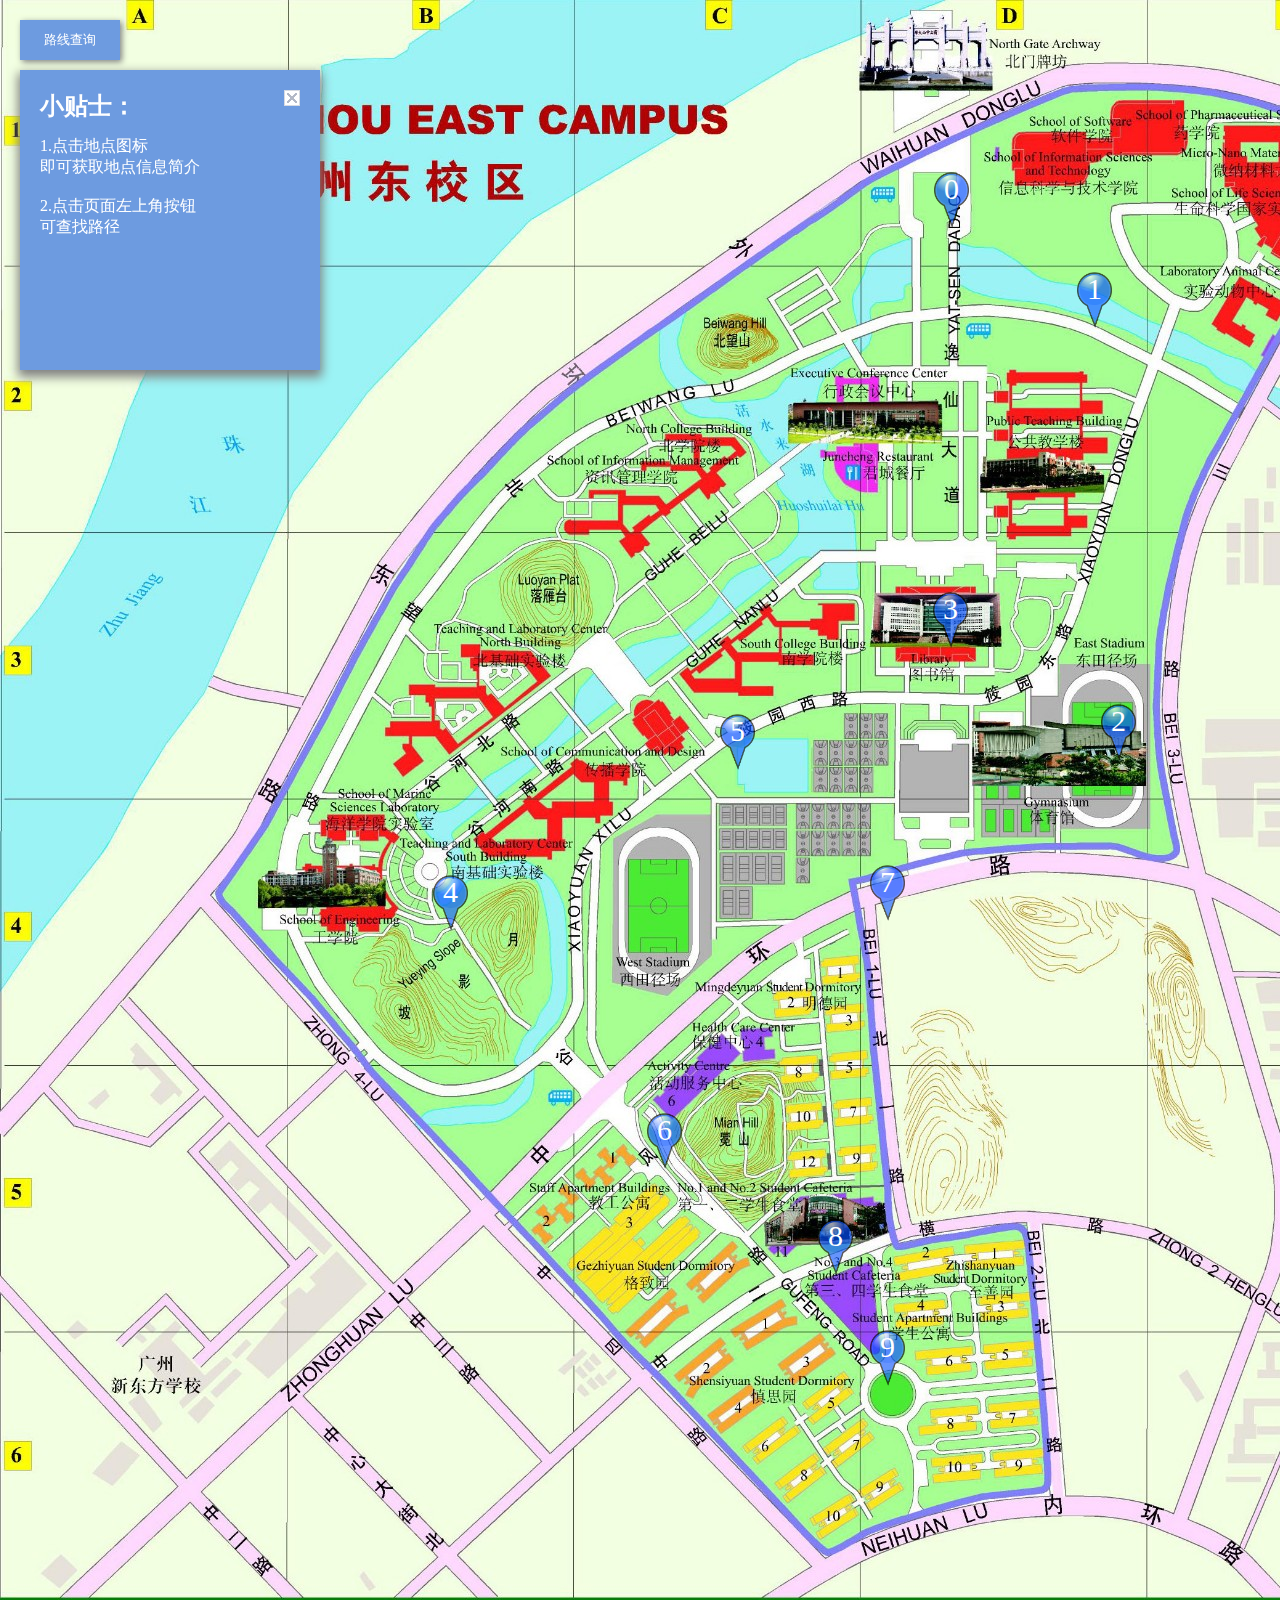
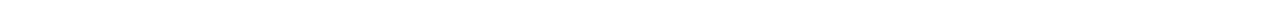
<file: graphSYSU/html/index.html>
<!DOCTYPE html>
<html xmlns="http://www.w3.org/1999/xhtml">
<html>
	<head>
    	<meta http-equiv="Content-Type" content="text/html; charset=utf-8" />
		<title>中山大学东校园地图</title>
		<link rel="stylesheet" type="text/css" href="../css/style.css">
		<script type="text/javascript" src="../js/jquery.js"></script>
		<script type="text/javascript" src="../js/map.js"></script>
	</head>

	<body>
		<div id="routeQueryContainer">
			<button id="routeQuery">路线查询</button>
			<div id="confirmBox" class="boxes">
				<div id="walkTab" class="tab chosenTab">步行</div>
				<div id="carTab" class="tab notChosenTab">开车</div>

				<div id="selectContainer">
					<button id="startSelect">起点选择</button>
					<button id="endSelect">终点选择</button>
				</div>

				<div id="resultContainer">
					<div class="result notChosenResult" id="startResult">未选择！</div>
					<div class="result notChosenResult" id="endResult">未选择！</div>
				</div>

				<div id="confirmCommand">
					<div id="quit">收起</div>
					<div id="agree">确认</div>
				</div>


			</div>
			<div id="placeSelect" class="boxes">
				<p id="selectTip"></p>
				<table>
					<tr>
						<td>A</td>
						<td>B</td>
						<td>C</td>
					</tr>
					<tr>
						<td>D</td>
						<td>E</td>
						<td>F</td>
					</tr>
					<tr>
						<td>G</td>
						<td>H</td>
						<td>I</td>
					</tr>
					<tr>
						<td>J</td>
					</tr>
				</table>

			</div>
		</div>

		<div id="infoContainer">
			<h2 id="placeName">小贴士：</h2>
			<div id="closeTag"></div>
			<p id="briefInfo">
				1.点击地点图标<br>
				即可获取地点信息简介<br>
				<br>
				2.点击页面左上角按钮<br>
				可查找路径
			</p>
			<div id="imgBox"></div>
		</div>

		<div id="mapContainer">
			<div id="placeContainer">
				<div class="place normalPlace" id="place_0"></div>
				<div class="place normalPlace" id="place_1"></div>
				<div class="place normalPlace" id="place_2"></div>
				<div class="place normalPlace" id="place_3"></div>
				<div class="place normalPlace" id="place_4"></div>
				<div class="place normalPlace" id="place_5"></div>
				<div class="place normalPlace" id="place_6"></div>
				<div class="place normalPlace" id="place_7"></div>
				<div class="place normalPlace" id="place_8"></div>
				<div class="place normalPlace" id="place_9"></div>
			</div>


			<svg id="pathContainer" width="100%" height="100%" version="1.1" xmlns="http://www.w3.org/2000/svg">
				<path id="path_01" d="M 952 228 L 952 301 1095 328"></path>
				<path id="path_03" d="M 952 228 L 951 648"></path>
				<path id="path_12" d="M 1095 328 L 1155 362 1070 631 1119 760"></path>
				<path id="path_13" d="M 1095 328 L 952 301 951 648"></path>
				<path id="path_23" d="M 1119 760 L 962 703 951 648"></path>
				<path id="path_25" d="M 1119 760 L 962 703 890 703 890 803 738 770"></path>
				<path id="path_27" d="M 1119 760 L 970 760 889 919"></path>
				<path id="path_34" d="M 951 648 L 721 748 671 675 451 854 451 931"></path>
				<path id="path_35" d="M 951 648 L 890 703 890 803 738 770"></path>
				<path id="path_37" d="M 951 648 L 890 703 890 840 889 919"></path>
				<path id="path_45" d="M 451 931 L 451 854 671 675 738 770"></path>
				<path id="path_46" d="M 451 931 L 665 1169"></path>
				<path id="path_56" d="M 738 770 L 690 772 600 840 600 1040 665 1169"></path>
				<path id="path_57" d="M 738 770 L 900 800 889 919"></path>
				<path id="path_68" d="M 665 1169 L 787 1275 836 1275"></path>
				<path id="path_69" d="M 665 1169 L 892 1387"></path>
				<path id="path_78" d="M 889 919 L 880 919 905 1240 836 1275"></path>
				<path id="path_89" d="M 836 1275 L 800 1285 892 1387"></path>
			</svg>

		</div>
	</body>
</html>
</file>
<file: graphSYSU/css/style.css>
body
{
	font-family: 'microsoft Yahei';
	background-image: url('../img/eastcampus.jpg');
	background-repeat: no-repeat;
	width: 1433px;
	height: 1600px;
	/*padding: 0;*/
	margin: 0;
}

#routeQueryContainer
{
	position: fixed;
	left: 20px;
	top: 20px;
	z-index: 10;
}

button
{
	font-family: 'microsoft Yahei';
	height: 40px;
	width: 100px;
	cursor: pointer;
	color: white;
	border: none;
	outline: none;
}

#routeQuery {
	background-color: #6d9be0;
	box-shadow: 2px 2px 6px 0px grey;
}

#routeQuery:hover
{
	background-color: #2E77E5;
}

.boxes
{
	margin-top: 10px;
	width: 300px;
	height: 300px;
	background-color: white;
	box-shadow: 5px 5px 10px 0px grey;
}

#placeSelect
{
	position: absolute;
	top: 290px;
	color: #2E77E5;
	transition-duration: 10s;
}

#placeSelect tr
{
	height: 40px;
}

#placeSelect td
{
	width: 106px;
	border: 1px solid lightgrey;
	text-align: center;
	cursor: pointer;
}

#placeSelect td:hover
{
	background-color: #2E77E5;
	color: white;
}

#placeSelect>p
{
	width: 100px;
	height: 40px;
	/*border: 1px solid blue;*/
	padding-left: 18px;
	margin-left: auto;
	margin-right: auto;
}

.tab
{
	padding-top: 5px;
	height: 35px;
	width: 150px;
	float: left;
	text-align: center;
}

.notChosenTab
{
	cursor: pointer;
	background-color: #6d9be0;
	color: white;
}

.notChosenTab:hover
{
	background-color: #2E77E5;
}

.chosenTab
{
	background-color: white;
	color: grey;
}

#selectContainer
{
	width: 100px;
	height: 100px;
	/*border: 1px solid blue;*/
	position: absolute;
	left: 40px;
	top: 140px;
}

#startSelect
{
	margin-bottom: 20px;
	background-color: #5ce22f;
}

#startSelect:hover
{
	background-color: #44d132;
}

#endSelect
{
	background-color: #ff0000;
}

#endSelect:hover
{
	background-color: #f20000;
}

#resultContainer
{
	position: absolute;
	top: 140px;
	left: 150px;
	width: 100px;
	height: 100px;
	/*border: 1px solid blue;*/
}

.result
{
	margin-bottom: 20px;
	width: 100px;
	height: 40px;
	/*border: 1px solid blue;*/
}

.notChosenResult
{
	color: red;
}

.chosenResult
{
	color: green;
}

#confirmCommand
{
	position: absolute;
	bottom: 0;
	width: 320px;
	height: 40px;
	/*border: 1px solid blue;*/
}

#confirmCommand>div
{
	cursor: pointer;
	float: left;
	text-align: center;
	color: #2E77E5;
	width: 149px;
	border: 1px solid lightgrey;
	border-left: none;
	border-bottom: none;
	padding-top: 5px;
	height: 35px;
}

#confirmCommand>div:hover
{
	background-color: #2E77E5;
	color: white;
}

.place
{
	z-index: 2;
	position: absolute;
	width: 35px;
	height: 56px;
	background-size: 35px 56px;
	background-repeat: no-repeat;
	color: white;
	font-size: 30px;
	padding-left: 10px;
}

.place:hover
{
	cursor: pointer;
	transform:translateY(-10px);
	transition-duration: 0.2s;
}

#place_0
{
	left: 934px;
	top: 172px;
}

#place_1
{
	left: 1077px;
	top: 272px;
}

#place_2
{
	left: 1101px;
	top: 704px;
}

#place_3
{
	left: 933px;
	top: 592px;
}

#place_4
{
	left: 433px;
	top: 875px;
}

#place_5
{
	left: 720px;
	top: 714px;
}

#place_6
{
	left: 647px;
	top: 1113px;
}

#place_7
{
	left: 870px;
	top: 865px;
}

#place_8
{
	left: 818px;
	top: 1219px;
}

#place_9
{
	left: 870px;
	top: 1330px;
}

.normalPlace
{
	background-image: url('../img/place_img.png');
}

.startPlace
{
	background-image: url('../img/placeStart.png');
}

.endPlace
{
	background-image: url('../img/placeEnd.png');
}

#pathContainer
{
	width: 1433px;
	height: 1600px;
	z-index: 1;
}

#infoContainer
{
	z-index: 10;
	color: white;
	width: 300px;
	height: 300px;
	position: fixed;
	left: 20px;
	top: 70px;
	background-color: #6d9be0;
	box-shadow: 0px 5px 10px 2px grey;
}

#closeTag
{
	cursor: pointer;
	position: absolute;
	right: 20px;
	top: 20px;
	width: 16px;
	height: 16px;
	background-image: url('../img/close.png');
}

#placeName
{
	position: absolute;
	left: 20px;
	/*top: 20px;*/
}

#briefInfo
{
	position: absolute;
	left: 20px;
	top: 50px;
}

#imgBox
{
	width: 260px;
	height: 150px;
	position: absolute;
	left: 20px;
	bottom: 20px;
	/*border: 1px solid black;*/
	/*background-image: url('../img/engineeringSchool.jpg');*/
	background-size: 100% 100%;
}

path
{
	stroke-linejoin: round;
	stroke-linecap: round;
	fill: none;
	stroke: rgb(82, 152, 255);
	stroke-width: 10;
	fill-rule: evenodd;
}
</file>
